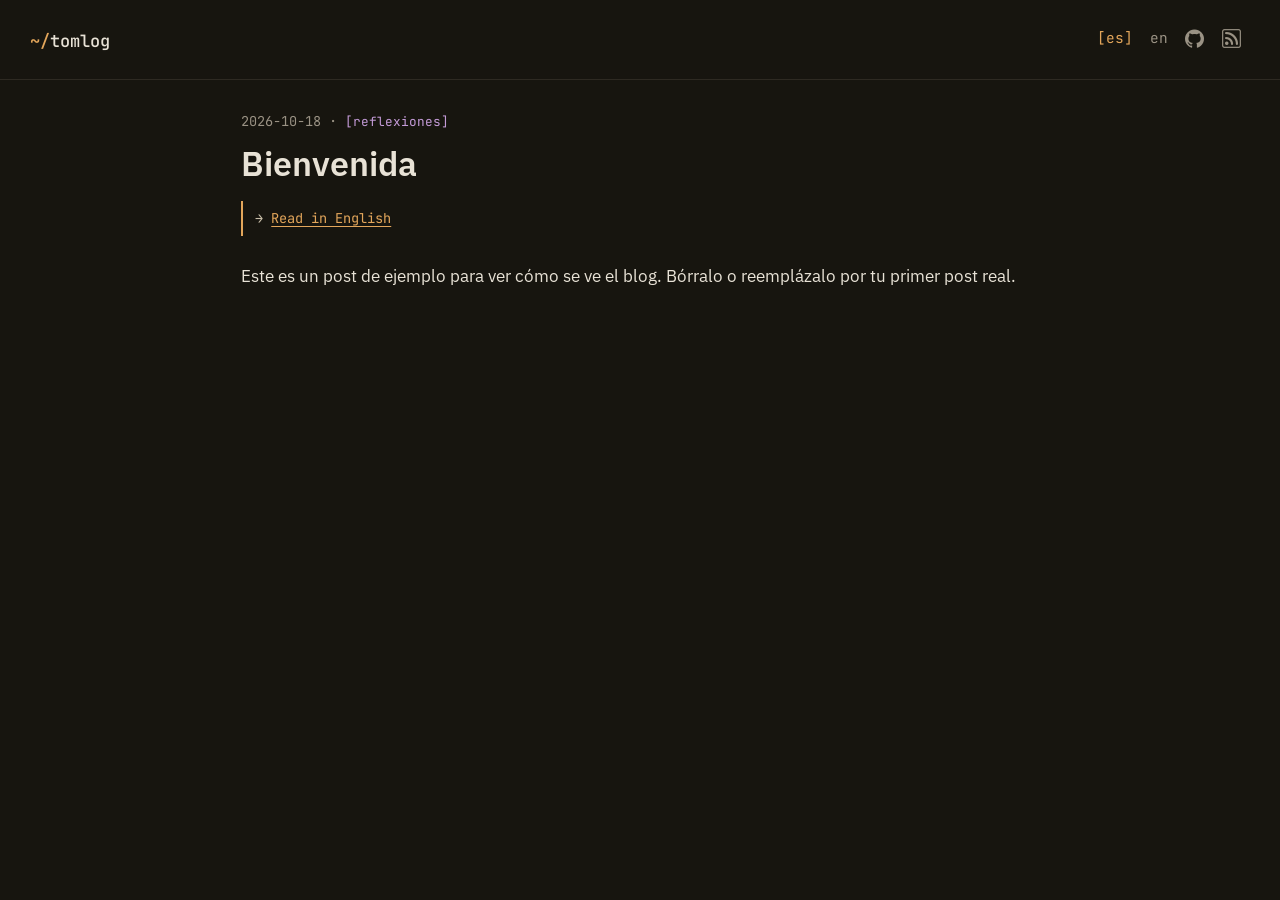
<file: posts/bienvenida/index.html>
<!DOCTYPE html>
<html xmlns="http://www.w3.org/1999/xhtml" lang="es" xml:lang="es"><head>

<meta charset="utf-8">
<meta name="generator" content="quarto-1.10.19">

<meta name="viewport" content="width=device-width, initial-scale=1.0, user-scalable=yes">

<meta name="author" content="Tomás Aguirre">
<meta name="dcterms.date" content="2026-10-18">
<meta name="description" content="Post de ejemplo: reemplázalo o bórralo cuando escribas el primero.">

<title>Bienvenida – Tomlog</title>
<style>
/* Default styles provided by pandoc.
** See https://pandoc.org/MANUAL.html#variables-for-html for config info.
*/
span.smallcaps{font-variant: small-caps;}
div.columns{display: flex; gap: 1.5em;}
div.column{flex: auto;}
@media screen {
div.columns{gap: min(4vw, 1.5em);}
div.column{overflow-x: auto;}
}
div.hanging-indent{margin-left: 1.5em; text-indent: -1.5em;}
ul.task-list{list-style: none;}
ul.task-list li input[type="checkbox"] {
  width: 0.8em;
  margin: 0 0.8em 0.2em -1em; /* quarto-specific, see https://github.com/quarto-dev/quarto-cli/issues/4556 */ 
  vertical-align: middle;
}
</style>


<script src="../../site_libs/quarto-nav/quarto-nav.js"></script>
<script src="../../site_libs/quarto-nav/headroom.min.js"></script>
<link href="../../images/avatar.svg" rel="icon" type="image/svg+xml">
<script src="../../site_libs/clipboard/clipboard.min.js"></script>
<script src="../../site_libs/quarto-html/quarto.js" type="module"></script>
<script src="../../site_libs/quarto-html/tabsets/tabsets.js" type="module"></script>
<script src="../../site_libs/quarto-html/popper.min.js"></script>
<script src="../../site_libs/quarto-html/tippy.umd.min.js"></script>
<script src="../../site_libs/quarto-html/anchor.min.js"></script>
<link href="../../site_libs/quarto-html/tippy.css" rel="stylesheet">
<link href="../../site_libs/quarto-html/quarto-syntax-highlighting-dark-bbfd22d6ed56a641047c3c8623ab1a84.css" rel="stylesheet" id="quarto-text-highlighting-styles">
<script src="../../site_libs/bootstrap/bootstrap.min.js"></script>
<link href="../../site_libs/bootstrap/bootstrap-icons.css" rel="stylesheet">
<link href="../../site_libs/bootstrap/bootstrap-24ff5228e145bf62ca7c26558c12898b.min.css" rel="stylesheet" append-hash="true" id="quarto-bootstrap" data-mode="dark">
<script id="quarto-search-options" type="application/json">{
  "language": {
    "search-no-results-text": "No se han encontrado resultados",
    "search-matching-documents-text": "documentos encontrados",
    "search-copy-link-title": "Copiar el enlace en la búsqueda",
    "search-hide-matches-text": "Ocultar resultados adicionales",
    "search-more-match-text": "resultado adicional en este documento",
    "search-more-matches-text": "resultados adicionales en este documento",
    "search-clear-button-title": "Borrar",
    "search-text-placeholder": "",
    "search-detached-cancel-button-title": "Cancelar",
    "search-submit-button-title": "Enviar",
    "search-label": "Buscar"
  }
}</script>


</head>

<body class="nav-fixed fullcontent quarto-light">

<div id="quarto-search-results"></div>
  <header id="quarto-header" class="headroom fixed-top">
    <nav class="navbar navbar-expand " data-bs-theme="dark">
      <div class="navbar-container container-fluid">
      <div class="navbar-brand-container mx-auto">
    <a class="navbar-brand" href="../../index.html">
    <span class="navbar-title">tomlog</span>
    </a>
  </div>
          <ul class="navbar-nav navbar-nav-scroll ms-auto">
  <li class="nav-item">
    <a class="nav-link" href="../../index.html"> 
<span class="menu-text">es</span></a>
  </li>  
  <li class="nav-item">
    <a class="nav-link" href="../../en/index.html"> 
<span class="menu-text">en</span></a>
  </li>  
  <li class="nav-item compact">
    <a class="nav-link" href="https://github.com/TomasAAM"> <i class="bi bi-github" role="img" aria-label="GitHub">
</i> 
<span class="menu-text"></span></a>
  </li>  
  <li class="nav-item compact">
    <a class="nav-link" href="../../index.xml"> <i class="bi bi-rss" role="img" aria-label="RSS">
</i> 
<span class="menu-text"></span></a>
  </li>  
</ul>
          <div class="quarto-navbar-tools">
</div>
      </div> <!-- /container-fluid -->
    </nav>
</header>
<!-- content -->
<div id="quarto-content" class="quarto-container page-columns page-rows-contents page-layout-article page-navbar">
<!-- sidebar -->
<!-- margin-sidebar -->
    
<!-- main -->
<main class="content" id="quarto-document-content">

<header id="title-block-header" class="quarto-title-block post-header">
<p class="post-meta"><span class="post-date">2026-10-18</span> · <span class="post-cat" data-cat="reflexiones">[reflexiones]</span></p>
<h1 class="title display-7">Bienvenida</h1>
</header>


<div class="translation-link">
<p><a href="../../en/posts/welcome/index.html">Read in English</a></p>
</div>
<p>Este es un post de ejemplo para ver cómo se ve el blog. Bórralo o reemplázalo por tu primer post real.</p>



</main> <!-- /main -->
<script id="quarto-html-after-body" type="application/javascript">
  window.document.addEventListener("DOMContentLoaded", function (event) {
    const icon = "";
    const anchorJS = new window.AnchorJS();
    anchorJS.options = {
      placement: 'right',
      icon: icon
    };
    anchorJS.add('.anchored');
    const isCodeAnnotation = (el) => {
      for (const clz of el.classList) {
        if (clz.startsWith('code-annotation-')) {                     
          return true;
        }
      }
      return false;
    }
    const onCopySuccess = function(e) {
      // button target
      const button = e.trigger;
      // don't keep focus
      button.blur();
      // flash "checked"
      button.classList.add('code-copy-button-checked');
      var currentTitle = button.getAttribute("title");
      button.setAttribute("title", "Copiado");
      let tooltip;
      if (window.bootstrap) {
        button.setAttribute("data-bs-toggle", "tooltip");
        button.setAttribute("data-bs-placement", "left");
        button.setAttribute("data-bs-title", "Copiado");
        tooltip = new bootstrap.Tooltip(button, 
          { trigger: "manual", 
            customClass: "code-copy-button-tooltip",
            offset: [0, -8]});
        tooltip.show();    
      }
      setTimeout(function() {
        if (tooltip) {
          tooltip.hide();
          button.removeAttribute("data-bs-title");
          button.removeAttribute("data-bs-toggle");
          button.removeAttribute("data-bs-placement");
        }
        button.setAttribute("title", currentTitle);
        button.classList.remove('code-copy-button-checked');
      }, 1000);
      // clear code selection
      e.clearSelection();
    }
    const getTextToCopy = function(trigger) {
      const outerScaffold = trigger.parentElement.cloneNode(true);
      const codeEl = outerScaffold.querySelector('code');
      for (const childEl of codeEl.children) {
        if (isCodeAnnotation(childEl)) {
          childEl.remove();
        }
      }
      return codeEl.innerText;
    }
    const clipboard = new window.ClipboardJS('.code-copy-button:not([data-in-quarto-modal])', {
      text: getTextToCopy
    });
    clipboard.on('success', onCopySuccess);
    if (window.document.getElementById('quarto-embedded-source-code-modal')) {
      const clipboardModal = new window.ClipboardJS('.code-copy-button[data-in-quarto-modal]', {
        text: getTextToCopy,
        container: window.document.getElementById('quarto-embedded-source-code-modal')
      });
      clipboardModal.on('success', onCopySuccess);
    }
      var localhostRegex = new RegExp(/^(?:http|https):\/\/localhost\:?[0-9]*\//);
      var mailtoRegex = new RegExp(/^mailto:/);
        var filterRegex = new RegExp("https:\/\/tomasaam\.github\.io\/tomlog");
      var isInternal = (href) => {
          return filterRegex.test(href) || localhostRegex.test(href) || mailtoRegex.test(href);
      }
      // Inspect non-navigation links and adorn them if external
     var links = window.document.querySelectorAll('a[href]:not(.nav-link):not(.navbar-brand):not(.toc-action):not(.sidebar-link):not(.sidebar-item-toggle):not(.pagination-link):not(.no-external):not([aria-hidden]):not(.dropdown-item):not(.quarto-navigation-tool):not(.about-link)');
      for (var i=0; i<links.length; i++) {
        const link = links[i];
        if (!isInternal(link.href)) {
          // undo the damage that might have been done by quarto-nav.js in the case of
          // links that we want to consider external
          if (link.dataset.originalHref !== undefined) {
            link.href = link.dataset.originalHref;
          }
        }
      }
    function tippyHover(el, contentFn, onTriggerFn, onUntriggerFn) {
      const config = {
        allowHTML: true,
        maxWidth: 500,
        delay: 100,
        arrow: false,
        appendTo: function(el) {
            return el.parentElement;
        },
        interactive: true,
        interactiveBorder: 10,
        theme: 'quarto',
        placement: 'bottom-start',
      };
      if (contentFn) {
        config.content = contentFn;
      }
      if (onTriggerFn) {
        config.onTrigger = onTriggerFn;
      }
      if (onUntriggerFn) {
        config.onUntrigger = onUntriggerFn;
      }
      window.tippy(el, config); 
    }
    const noterefs = window.document.querySelectorAll('a[role="doc-noteref"]');
    for (var i=0; i<noterefs.length; i++) {
      const ref = noterefs[i];
      tippyHover(ref, function() {
        // use id or data attribute instead here
        let href = ref.getAttribute('data-footnote-href') || ref.getAttribute('href');
        try { href = new URL(href).hash; } catch {}
        const id = href.replace(/^#\/?/, "");
        const note = window.document.getElementById(id);
        if (note) {
          return note.innerHTML;
        } else {
          return "";
        }
      });
    }
    const xrefs = window.document.querySelectorAll('a.quarto-xref');
    const processXRef = (id, note) => {
      // Strip column container classes
      const stripColumnClz = (el) => {
        el.classList.remove("page-full", "page-columns");
        if (el.children) {
          for (const child of el.children) {
            stripColumnClz(child);
          }
        }
      }
      stripColumnClz(note)
      if (id === null || id.startsWith('sec-')) {
        // Special case sections, only their first couple elements
        const container = document.createElement("div");
        if (note.children && note.children.length > 2) {
          container.appendChild(note.children[0].cloneNode(true));
          for (let i = 1; i < note.children.length; i++) {
            const child = note.children[i];
            if (child.tagName === "P" && child.innerText === "") {
              continue;
            } else {
              container.appendChild(child.cloneNode(true));
              break;
            }
          }
          if (window.Quarto?.typesetMath) {
            window.Quarto.typesetMath(container);
          }
          return container.innerHTML
        } else {
          if (window.Quarto?.typesetMath) {
            window.Quarto.typesetMath(note);
          }
          return note.innerHTML;
        }
      } else {
        // Remove any anchor links if they are present
        const anchorLink = note.querySelector('a.anchorjs-link');
        if (anchorLink) {
          anchorLink.remove();
        }
        if (window.Quarto?.typesetMath) {
          window.Quarto.typesetMath(note);
        }
        if (note.classList.contains("callout")) {
          return note.outerHTML;
        } else {
          return note.innerHTML;
        }
      }
    }
    for (var i=0; i<xrefs.length; i++) {
      const xref = xrefs[i];
      tippyHover(xref, undefined, function(instance) {
        instance.disable();
        let url = xref.getAttribute('href');
        let hash = undefined; 
        if (url.startsWith('#')) {
          hash = url;
        } else {
          try { hash = new URL(url).hash; } catch {}
        }
        if (hash) {
          const id = hash.replace(/^#\/?/, "");
          const note = window.document.getElementById(id);
          if (note !== null) {
            try {
              const html = processXRef(id, note.cloneNode(true));
              instance.setContent(html);
            } finally {
              instance.enable();
              instance.show();
            }
          } else {
            // See if we can fetch this
            fetch(url.split('#')[0])
            .then(res => res.text())
            .then(html => {
              const parser = new DOMParser();
              const htmlDoc = parser.parseFromString(html, "text/html");
              const note = htmlDoc.getElementById(id);
              if (note !== null) {
                const html = processXRef(id, note);
                instance.setContent(html);
              } 
            }).finally(() => {
              instance.enable();
              instance.show();
            });
          }
        } else {
          // See if we can fetch a full url (with no hash to target)
          // This is a special case and we should probably do some content thinning / targeting
          fetch(url)
          .then(res => res.text())
          .then(html => {
            const parser = new DOMParser();
            const htmlDoc = parser.parseFromString(html, "text/html");
            const note = htmlDoc.querySelector('main.content');
            if (note !== null) {
              // This should only happen for chapter cross references
              // (since there is no id in the URL)
              // remove the first header
              if (note.children.length > 0 && note.children[0].tagName === "HEADER") {
                note.children[0].remove();
              }
              const html = processXRef(null, note);
              instance.setContent(html);
            } 
          }).finally(() => {
            instance.enable();
            instance.show();
          });
        }
      }, function(instance) {
      });
    }
        let selectedAnnoteEl;
        const selectorForAnnotation = ( cell, annotation) => {
          let cellAttr = 'data-code-cell="' + cell + '"';
          let lineAttr = 'data-code-annotation="' +  annotation + '"';
          const selector = 'span[' + cellAttr + '][' + lineAttr + ']';
          return selector;
        }
        const selectCodeLines = (annoteEl) => {
          const doc = window.document;
          const targetCell = annoteEl.getAttribute("data-target-cell");
          const targetAnnotation = annoteEl.getAttribute("data-target-annotation");
          const annoteSpan = window.document.querySelector(selectorForAnnotation(targetCell, targetAnnotation));
          const lines = annoteSpan.getAttribute("data-code-lines").split(",");
          const lineIds = lines.map((line) => {
            return targetCell + "-" + line;
          })
          let top = null;
          let height = null;
          let parent = null;
          if (lineIds.length > 0) {
              //compute the position of the single el (top and bottom and make a div)
              const el = window.document.getElementById(lineIds[0]);
              top = el.offsetTop;
              height = el.offsetHeight;
              parent = el.parentElement.parentElement;
            if (lineIds.length > 1) {
              const lastEl = window.document.getElementById(lineIds[lineIds.length - 1]);
              const bottom = lastEl.offsetTop + lastEl.offsetHeight;
              height = bottom - top;
            }
            if (top !== null && height !== null && parent !== null) {
              // cook up a div (if necessary) and position it 
              let div = window.document.getElementById("code-annotation-line-highlight");
              if (div === null) {
                div = window.document.createElement("div");
                div.setAttribute("id", "code-annotation-line-highlight");
                div.style.position = 'absolute';
                parent.appendChild(div);
              }
              div.style.top = top - 2 + "px";
              div.style.height = height + 4 + "px";
              div.style.left = 0;
              let gutterDiv = window.document.getElementById("code-annotation-line-highlight-gutter");
              if (gutterDiv === null) {
                gutterDiv = window.document.createElement("div");
                gutterDiv.setAttribute("id", "code-annotation-line-highlight-gutter");
                gutterDiv.style.position = 'absolute';
                const codeCell = window.document.getElementById(targetCell);
                const gutter = codeCell.querySelector('.code-annotation-gutter');
                gutter.appendChild(gutterDiv);
              }
              gutterDiv.style.top = top - 2 + "px";
              gutterDiv.style.height = height + 4 + "px";
            }
            selectedAnnoteEl = annoteEl;
          }
        };
        const unselectCodeLines = () => {
          const elementsIds = ["code-annotation-line-highlight", "code-annotation-line-highlight-gutter"];
          elementsIds.forEach((elId) => {
            const div = window.document.getElementById(elId);
            if (div) {
              div.remove();
            }
          });
          selectedAnnoteEl = undefined;
        };
          // Handle positioning of the toggle
      window.addEventListener(
        "resize",
        throttle(() => {
          elRect = undefined;
          if (selectedAnnoteEl) {
            selectCodeLines(selectedAnnoteEl);
          }
        }, 10)
      );
      function throttle(fn, ms) {
      let throttle = false;
      let timer;
        return (...args) => {
          if(!throttle) { // first call gets through
              fn.apply(this, args);
              throttle = true;
          } else { // all the others get throttled
              if(timer) clearTimeout(timer); // cancel #2
              timer = setTimeout(() => {
                fn.apply(this, args);
                timer = throttle = false;
              }, ms);
          }
        };
      }
        // Attach click handler to the DT
        const annoteDls = window.document.querySelectorAll('dt[data-target-cell]');
        for (const annoteDlNode of annoteDls) {
          annoteDlNode.addEventListener('click', (event) => {
            const clickedEl = event.target;
            if (clickedEl !== selectedAnnoteEl) {
              unselectCodeLines();
              const activeEl = window.document.querySelector('dt[data-target-cell].code-annotation-active');
              if (activeEl) {
                activeEl.classList.remove('code-annotation-active');
              }
              selectCodeLines(clickedEl);
              clickedEl.classList.add('code-annotation-active');
            } else {
              // Unselect the line
              unselectCodeLines();
              clickedEl.classList.remove('code-annotation-active');
            }
          });
        }
    const findCites = (el) => {
      const parentEl = el.parentElement;
      if (parentEl) {
        const cites = parentEl.dataset.cites;
        if (cites) {
          return {
            el,
            cites: cites.split(' ')
          };
        } else {
          return findCites(el.parentElement)
        }
      } else {
        return undefined;
      }
    };
    var bibliorefs = window.document.querySelectorAll('a[role="doc-biblioref"]');
    for (var i=0; i<bibliorefs.length; i++) {
      const ref = bibliorefs[i];
      const citeInfo = findCites(ref);
      if (citeInfo) {
        tippyHover(citeInfo.el, function() {
          var popup = window.document.createElement('div');
          citeInfo.cites.forEach(function(cite) {
            var citeDiv = window.document.createElement('div');
            citeDiv.classList.add('hanging-indent');
            citeDiv.classList.add('csl-entry');
            var biblioDiv = window.document.getElementById('ref-' + cite);
            if (biblioDiv) {
              citeDiv.innerHTML = biblioDiv.innerHTML;
            }
            popup.appendChild(citeDiv);
          });
          return popup.innerHTML;
        });
      }
    }
  });
  </script>
</div> <!-- /content -->




</body></html>
</file>
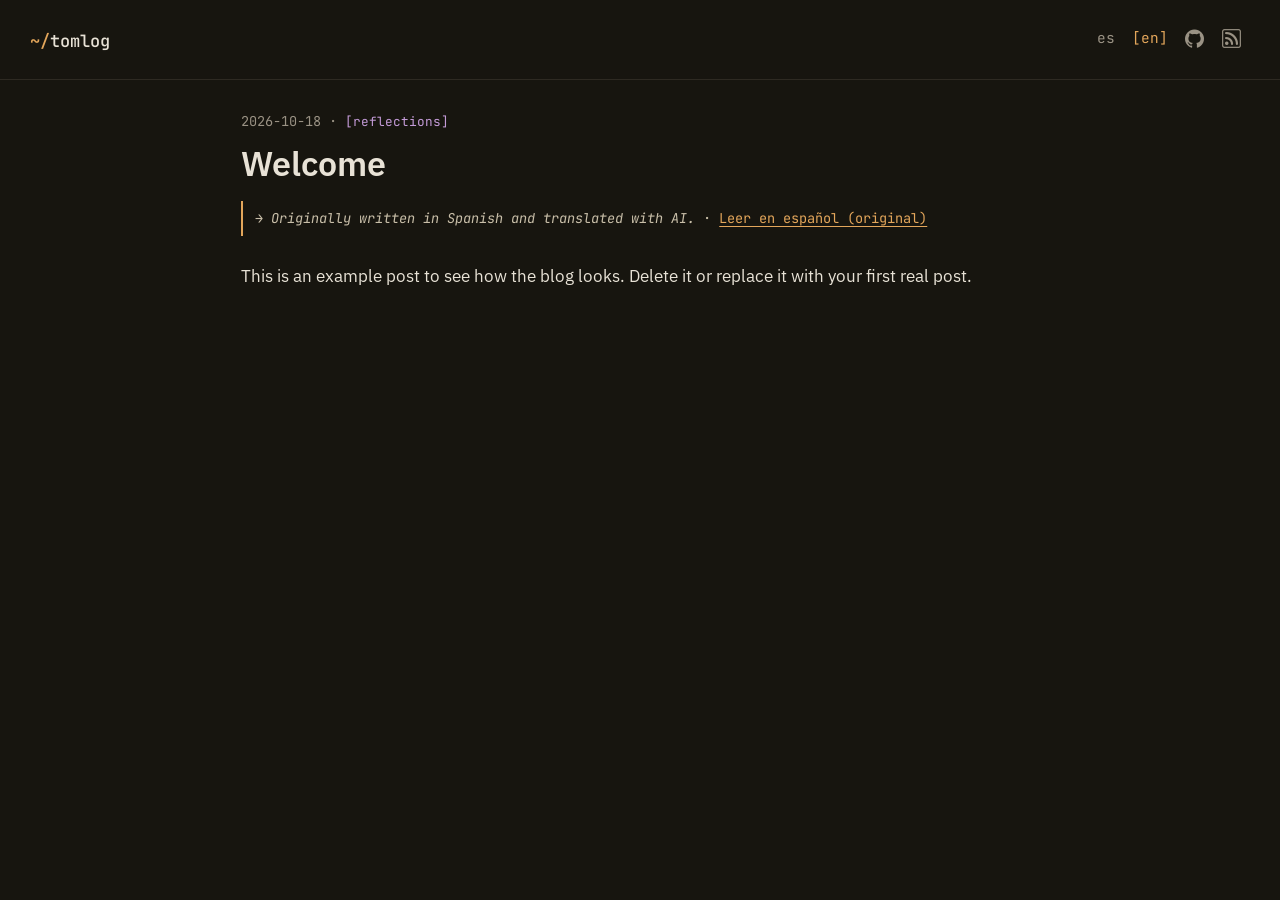
<file: en/posts/welcome/index.html>
<!DOCTYPE html>
<html xmlns="http://www.w3.org/1999/xhtml" lang="en" xml:lang="en"><head>

<meta charset="utf-8">
<meta name="generator" content="quarto-1.10.19">

<meta name="viewport" content="width=device-width, initial-scale=1.0, user-scalable=yes">

<meta name="author" content="Tomás Aguirre">
<meta name="dcterms.date" content="2026-10-18">
<meta name="description" content="Example post: replace or delete it once you write your first one.">

<title>Welcome – Tomlog</title>
<style>
/* Default styles provided by pandoc.
** See https://pandoc.org/MANUAL.html#variables-for-html for config info.
*/
span.smallcaps{font-variant: small-caps;}
div.columns{display: flex; gap: 1.5em;}
div.column{flex: auto;}
@media screen {
div.columns{gap: min(4vw, 1.5em);}
div.column{overflow-x: auto;}
}
div.hanging-indent{margin-left: 1.5em; text-indent: -1.5em;}
ul.task-list{list-style: none;}
ul.task-list li input[type="checkbox"] {
  width: 0.8em;
  margin: 0 0.8em 0.2em -1em; /* quarto-specific, see https://github.com/quarto-dev/quarto-cli/issues/4556 */ 
  vertical-align: middle;
}
</style>


<script src="../../../site_libs/quarto-nav/quarto-nav.js"></script>
<script src="../../../site_libs/quarto-nav/headroom.min.js"></script>
<link href="../../../images/avatar.svg" rel="icon" type="image/svg+xml">
<script src="../../../site_libs/clipboard/clipboard.min.js"></script>
<script src="../../../site_libs/quarto-html/quarto.js" type="module"></script>
<script src="../../../site_libs/quarto-html/tabsets/tabsets.js" type="module"></script>
<script src="../../../site_libs/quarto-html/popper.min.js"></script>
<script src="../../../site_libs/quarto-html/tippy.umd.min.js"></script>
<script src="../../../site_libs/quarto-html/anchor.min.js"></script>
<link href="../../../site_libs/quarto-html/tippy.css" rel="stylesheet">
<link href="../../../site_libs/quarto-html/quarto-syntax-highlighting-dark-bbfd22d6ed56a641047c3c8623ab1a84.css" rel="stylesheet" id="quarto-text-highlighting-styles">
<script src="../../../site_libs/bootstrap/bootstrap.min.js"></script>
<link href="../../../site_libs/bootstrap/bootstrap-icons.css" rel="stylesheet">
<link href="../../../site_libs/bootstrap/bootstrap-24ff5228e145bf62ca7c26558c12898b.min.css" rel="stylesheet" append-hash="true" id="quarto-bootstrap" data-mode="dark">
<script id="quarto-search-options" type="application/json">{
  "language": {
    "search-no-results-text": "No results",
    "search-matching-documents-text": "matching documents",
    "search-copy-link-title": "Copy link to search",
    "search-hide-matches-text": "Hide additional matches",
    "search-more-match-text": "more match in this document",
    "search-more-matches-text": "more matches in this document",
    "search-clear-button-title": "Clear",
    "search-text-placeholder": "",
    "search-detached-cancel-button-title": "Cancel",
    "search-submit-button-title": "Submit",
    "search-label": "Search"
  }
}</script>


</head>

<body class="nav-fixed fullcontent quarto-light">

<div id="quarto-search-results"></div>
  <header id="quarto-header" class="headroom fixed-top">
    <nav class="navbar navbar-expand " data-bs-theme="dark">
      <div class="navbar-container container-fluid">
      <div class="navbar-brand-container mx-auto">
    <a class="navbar-brand" href="../../../index.html">
    <span class="navbar-title">tomlog</span>
    </a>
  </div>
          <ul class="navbar-nav navbar-nav-scroll ms-auto">
  <li class="nav-item">
    <a class="nav-link" href="../../../index.html"> 
<span class="menu-text">es</span></a>
  </li>  
  <li class="nav-item">
    <a class="nav-link" href="../../../en/index.html"> 
<span class="menu-text">en</span></a>
  </li>  
  <li class="nav-item compact">
    <a class="nav-link" href="https://github.com/TomasAAM"> <i class="bi bi-github" role="img" aria-label="GitHub">
</i> 
<span class="menu-text"></span></a>
  </li>  
  <li class="nav-item compact">
    <a class="nav-link" href="../../../index.xml"> <i class="bi bi-rss" role="img" aria-label="RSS">
</i> 
<span class="menu-text"></span></a>
  </li>  
</ul>
          <div class="quarto-navbar-tools">
</div>
      </div> <!-- /container-fluid -->
    </nav>
</header>
<!-- content -->
<div id="quarto-content" class="quarto-container page-columns page-rows-contents page-layout-article page-navbar">
<!-- sidebar -->
<!-- margin-sidebar -->
    
<!-- main -->
<main class="content" id="quarto-document-content">

<header id="title-block-header" class="quarto-title-block post-header">
<p class="post-meta"><span class="post-date">2026-10-18</span> · <span class="post-cat" data-cat="reflections">[reflections]</span></p>
<h1 class="title display-7">Welcome</h1>
</header>


<div class="translation-link">
<p><em>Originally written in Spanish and translated with AI.</em> · <a href="../../../posts/bienvenida/index.html">Leer en español (original)</a></p>
</div>
<p>This is an example post to see how the blog looks. Delete it or replace it with your first real post.</p>



</main> <!-- /main -->
<script id="quarto-html-after-body" type="application/javascript">
  window.document.addEventListener("DOMContentLoaded", function (event) {
    const icon = "";
    const anchorJS = new window.AnchorJS();
    anchorJS.options = {
      placement: 'right',
      icon: icon
    };
    anchorJS.add('.anchored');
    const isCodeAnnotation = (el) => {
      for (const clz of el.classList) {
        if (clz.startsWith('code-annotation-')) {                     
          return true;
        }
      }
      return false;
    }
    const onCopySuccess = function(e) {
      // button target
      const button = e.trigger;
      // don't keep focus
      button.blur();
      // flash "checked"
      button.classList.add('code-copy-button-checked');
      var currentTitle = button.getAttribute("title");
      button.setAttribute("title", "Copied!");
      let tooltip;
      if (window.bootstrap) {
        button.setAttribute("data-bs-toggle", "tooltip");
        button.setAttribute("data-bs-placement", "left");
        button.setAttribute("data-bs-title", "Copied!");
        tooltip = new bootstrap.Tooltip(button, 
          { trigger: "manual", 
            customClass: "code-copy-button-tooltip",
            offset: [0, -8]});
        tooltip.show();    
      }
      setTimeout(function() {
        if (tooltip) {
          tooltip.hide();
          button.removeAttribute("data-bs-title");
          button.removeAttribute("data-bs-toggle");
          button.removeAttribute("data-bs-placement");
        }
        button.setAttribute("title", currentTitle);
        button.classList.remove('code-copy-button-checked');
      }, 1000);
      // clear code selection
      e.clearSelection();
    }
    const getTextToCopy = function(trigger) {
      const outerScaffold = trigger.parentElement.cloneNode(true);
      const codeEl = outerScaffold.querySelector('code');
      for (const childEl of codeEl.children) {
        if (isCodeAnnotation(childEl)) {
          childEl.remove();
        }
      }
      return codeEl.innerText;
    }
    const clipboard = new window.ClipboardJS('.code-copy-button:not([data-in-quarto-modal])', {
      text: getTextToCopy
    });
    clipboard.on('success', onCopySuccess);
    if (window.document.getElementById('quarto-embedded-source-code-modal')) {
      const clipboardModal = new window.ClipboardJS('.code-copy-button[data-in-quarto-modal]', {
        text: getTextToCopy,
        container: window.document.getElementById('quarto-embedded-source-code-modal')
      });
      clipboardModal.on('success', onCopySuccess);
    }
      var localhostRegex = new RegExp(/^(?:http|https):\/\/localhost\:?[0-9]*\//);
      var mailtoRegex = new RegExp(/^mailto:/);
        var filterRegex = new RegExp("https:\/\/tomasaam\.github\.io\/tomlog");
      var isInternal = (href) => {
          return filterRegex.test(href) || localhostRegex.test(href) || mailtoRegex.test(href);
      }
      // Inspect non-navigation links and adorn them if external
     var links = window.document.querySelectorAll('a[href]:not(.nav-link):not(.navbar-brand):not(.toc-action):not(.sidebar-link):not(.sidebar-item-toggle):not(.pagination-link):not(.no-external):not([aria-hidden]):not(.dropdown-item):not(.quarto-navigation-tool):not(.about-link)');
      for (var i=0; i<links.length; i++) {
        const link = links[i];
        if (!isInternal(link.href)) {
          // undo the damage that might have been done by quarto-nav.js in the case of
          // links that we want to consider external
          if (link.dataset.originalHref !== undefined) {
            link.href = link.dataset.originalHref;
          }
        }
      }
    function tippyHover(el, contentFn, onTriggerFn, onUntriggerFn) {
      const config = {
        allowHTML: true,
        maxWidth: 500,
        delay: 100,
        arrow: false,
        appendTo: function(el) {
            return el.parentElement;
        },
        interactive: true,
        interactiveBorder: 10,
        theme: 'quarto',
        placement: 'bottom-start',
      };
      if (contentFn) {
        config.content = contentFn;
      }
      if (onTriggerFn) {
        config.onTrigger = onTriggerFn;
      }
      if (onUntriggerFn) {
        config.onUntrigger = onUntriggerFn;
      }
      window.tippy(el, config); 
    }
    const noterefs = window.document.querySelectorAll('a[role="doc-noteref"]');
    for (var i=0; i<noterefs.length; i++) {
      const ref = noterefs[i];
      tippyHover(ref, function() {
        // use id or data attribute instead here
        let href = ref.getAttribute('data-footnote-href') || ref.getAttribute('href');
        try { href = new URL(href).hash; } catch {}
        const id = href.replace(/^#\/?/, "");
        const note = window.document.getElementById(id);
        if (note) {
          return note.innerHTML;
        } else {
          return "";
        }
      });
    }
    const xrefs = window.document.querySelectorAll('a.quarto-xref');
    const processXRef = (id, note) => {
      // Strip column container classes
      const stripColumnClz = (el) => {
        el.classList.remove("page-full", "page-columns");
        if (el.children) {
          for (const child of el.children) {
            stripColumnClz(child);
          }
        }
      }
      stripColumnClz(note)
      if (id === null || id.startsWith('sec-')) {
        // Special case sections, only their first couple elements
        const container = document.createElement("div");
        if (note.children && note.children.length > 2) {
          container.appendChild(note.children[0].cloneNode(true));
          for (let i = 1; i < note.children.length; i++) {
            const child = note.children[i];
            if (child.tagName === "P" && child.innerText === "") {
              continue;
            } else {
              container.appendChild(child.cloneNode(true));
              break;
            }
          }
          if (window.Quarto?.typesetMath) {
            window.Quarto.typesetMath(container);
          }
          return container.innerHTML
        } else {
          if (window.Quarto?.typesetMath) {
            window.Quarto.typesetMath(note);
          }
          return note.innerHTML;
        }
      } else {
        // Remove any anchor links if they are present
        const anchorLink = note.querySelector('a.anchorjs-link');
        if (anchorLink) {
          anchorLink.remove();
        }
        if (window.Quarto?.typesetMath) {
          window.Quarto.typesetMath(note);
        }
        if (note.classList.contains("callout")) {
          return note.outerHTML;
        } else {
          return note.innerHTML;
        }
      }
    }
    for (var i=0; i<xrefs.length; i++) {
      const xref = xrefs[i];
      tippyHover(xref, undefined, function(instance) {
        instance.disable();
        let url = xref.getAttribute('href');
        let hash = undefined; 
        if (url.startsWith('#')) {
          hash = url;
        } else {
          try { hash = new URL(url).hash; } catch {}
        }
        if (hash) {
          const id = hash.replace(/^#\/?/, "");
          const note = window.document.getElementById(id);
          if (note !== null) {
            try {
              const html = processXRef(id, note.cloneNode(true));
              instance.setContent(html);
            } finally {
              instance.enable();
              instance.show();
            }
          } else {
            // See if we can fetch this
            fetch(url.split('#')[0])
            .then(res => res.text())
            .then(html => {
              const parser = new DOMParser();
              const htmlDoc = parser.parseFromString(html, "text/html");
              const note = htmlDoc.getElementById(id);
              if (note !== null) {
                const html = processXRef(id, note);
                instance.setContent(html);
              } 
            }).finally(() => {
              instance.enable();
              instance.show();
            });
          }
        } else {
          // See if we can fetch a full url (with no hash to target)
          // This is a special case and we should probably do some content thinning / targeting
          fetch(url)
          .then(res => res.text())
          .then(html => {
            const parser = new DOMParser();
            const htmlDoc = parser.parseFromString(html, "text/html");
            const note = htmlDoc.querySelector('main.content');
            if (note !== null) {
              // This should only happen for chapter cross references
              // (since there is no id in the URL)
              // remove the first header
              if (note.children.length > 0 && note.children[0].tagName === "HEADER") {
                note.children[0].remove();
              }
              const html = processXRef(null, note);
              instance.setContent(html);
            } 
          }).finally(() => {
            instance.enable();
            instance.show();
          });
        }
      }, function(instance) {
      });
    }
        let selectedAnnoteEl;
        const selectorForAnnotation = ( cell, annotation) => {
          let cellAttr = 'data-code-cell="' + cell + '"';
          let lineAttr = 'data-code-annotation="' +  annotation + '"';
          const selector = 'span[' + cellAttr + '][' + lineAttr + ']';
          return selector;
        }
        const selectCodeLines = (annoteEl) => {
          const doc = window.document;
          const targetCell = annoteEl.getAttribute("data-target-cell");
          const targetAnnotation = annoteEl.getAttribute("data-target-annotation");
          const annoteSpan = window.document.querySelector(selectorForAnnotation(targetCell, targetAnnotation));
          const lines = annoteSpan.getAttribute("data-code-lines").split(",");
          const lineIds = lines.map((line) => {
            return targetCell + "-" + line;
          })
          let top = null;
          let height = null;
          let parent = null;
          if (lineIds.length > 0) {
              //compute the position of the single el (top and bottom and make a div)
              const el = window.document.getElementById(lineIds[0]);
              top = el.offsetTop;
              height = el.offsetHeight;
              parent = el.parentElement.parentElement;
            if (lineIds.length > 1) {
              const lastEl = window.document.getElementById(lineIds[lineIds.length - 1]);
              const bottom = lastEl.offsetTop + lastEl.offsetHeight;
              height = bottom - top;
            }
            if (top !== null && height !== null && parent !== null) {
              // cook up a div (if necessary) and position it 
              let div = window.document.getElementById("code-annotation-line-highlight");
              if (div === null) {
                div = window.document.createElement("div");
                div.setAttribute("id", "code-annotation-line-highlight");
                div.style.position = 'absolute';
                parent.appendChild(div);
              }
              div.style.top = top - 2 + "px";
              div.style.height = height + 4 + "px";
              div.style.left = 0;
              let gutterDiv = window.document.getElementById("code-annotation-line-highlight-gutter");
              if (gutterDiv === null) {
                gutterDiv = window.document.createElement("div");
                gutterDiv.setAttribute("id", "code-annotation-line-highlight-gutter");
                gutterDiv.style.position = 'absolute';
                const codeCell = window.document.getElementById(targetCell);
                const gutter = codeCell.querySelector('.code-annotation-gutter');
                gutter.appendChild(gutterDiv);
              }
              gutterDiv.style.top = top - 2 + "px";
              gutterDiv.style.height = height + 4 + "px";
            }
            selectedAnnoteEl = annoteEl;
          }
        };
        const unselectCodeLines = () => {
          const elementsIds = ["code-annotation-line-highlight", "code-annotation-line-highlight-gutter"];
          elementsIds.forEach((elId) => {
            const div = window.document.getElementById(elId);
            if (div) {
              div.remove();
            }
          });
          selectedAnnoteEl = undefined;
        };
          // Handle positioning of the toggle
      window.addEventListener(
        "resize",
        throttle(() => {
          elRect = undefined;
          if (selectedAnnoteEl) {
            selectCodeLines(selectedAnnoteEl);
          }
        }, 10)
      );
      function throttle(fn, ms) {
      let throttle = false;
      let timer;
        return (...args) => {
          if(!throttle) { // first call gets through
              fn.apply(this, args);
              throttle = true;
          } else { // all the others get throttled
              if(timer) clearTimeout(timer); // cancel #2
              timer = setTimeout(() => {
                fn.apply(this, args);
                timer = throttle = false;
              }, ms);
          }
        };
      }
        // Attach click handler to the DT
        const annoteDls = window.document.querySelectorAll('dt[data-target-cell]');
        for (const annoteDlNode of annoteDls) {
          annoteDlNode.addEventListener('click', (event) => {
            const clickedEl = event.target;
            if (clickedEl !== selectedAnnoteEl) {
              unselectCodeLines();
              const activeEl = window.document.querySelector('dt[data-target-cell].code-annotation-active');
              if (activeEl) {
                activeEl.classList.remove('code-annotation-active');
              }
              selectCodeLines(clickedEl);
              clickedEl.classList.add('code-annotation-active');
            } else {
              // Unselect the line
              unselectCodeLines();
              clickedEl.classList.remove('code-annotation-active');
            }
          });
        }
    const findCites = (el) => {
      const parentEl = el.parentElement;
      if (parentEl) {
        const cites = parentEl.dataset.cites;
        if (cites) {
          return {
            el,
            cites: cites.split(' ')
          };
        } else {
          return findCites(el.parentElement)
        }
      } else {
        return undefined;
      }
    };
    var bibliorefs = window.document.querySelectorAll('a[role="doc-biblioref"]');
    for (var i=0; i<bibliorefs.length; i++) {
      const ref = bibliorefs[i];
      const citeInfo = findCites(ref);
      if (citeInfo) {
        tippyHover(citeInfo.el, function() {
          var popup = window.document.createElement('div');
          citeInfo.cites.forEach(function(cite) {
            var citeDiv = window.document.createElement('div');
            citeDiv.classList.add('hanging-indent');
            citeDiv.classList.add('csl-entry');
            var biblioDiv = window.document.getElementById('ref-' + cite);
            if (biblioDiv) {
              citeDiv.innerHTML = biblioDiv.innerHTML;
            }
            popup.appendChild(citeDiv);
          });
          return popup.innerHTML;
        });
      }
    }
  });
  </script>
</div> <!-- /content -->




</body></html>
</file>
<file: site_libs/quarto-html/tippy.css>
.tippy-box[data-animation=fade][data-state=hidden]{opacity:0}[data-tippy-root]{max-width:calc(100vw - 10px)}.tippy-box{position:relative;background-color:#333;color:#fff;border-radius:4px;font-size:14px;line-height:1.4;white-space:normal;outline:0;transition-property:transform,visibility,opacity}.tippy-box[data-placement^=top]>.tippy-arrow{bottom:0}.tippy-box[data-placement^=top]>.tippy-arrow:before{bottom:-7px;left:0;border-width:8px 8px 0;border-top-color:initial;transform-origin:center top}.tippy-box[data-placement^=bottom]>.tippy-arrow{top:0}.tippy-box[data-placement^=bottom]>.tippy-arrow:before{top:-7px;left:0;border-width:0 8px 8px;border-bottom-color:initial;transform-origin:center bottom}.tippy-box[data-placement^=left]>.tippy-arrow{right:0}.tippy-box[data-placement^=left]>.tippy-arrow:before{border-width:8px 0 8px 8px;border-left-color:initial;right:-7px;transform-origin:center left}.tippy-box[data-placement^=right]>.tippy-arrow{left:0}.tippy-box[data-placement^=right]>.tippy-arrow:before{left:-7px;border-width:8px 8px 8px 0;border-right-color:initial;transform-origin:center right}.tippy-box[data-inertia][data-state=visible]{transition-timing-function:cubic-bezier(.54,1.5,.38,1.11)}.tippy-arrow{width:16px;height:16px;color:#333}.tippy-arrow:before{content:"";position:absolute;border-color:transparent;border-style:solid}.tippy-content{position:relative;padding:5px 9px;z-index:1}
</file>
<file: site_libs/quarto-html/quarto-syntax-highlighting-dark-bbfd22d6ed56a641047c3c8623ab1a84.css>
/* quarto syntax highlight colors */
:root {
  --quarto-hl-al-color: #ffcfaf;
  --quarto-hl-an-color: #7f9f7f;
  --quarto-hl-at-color: inherit;
  --quarto-hl-bn-color: #dca3a3;
  --quarto-hl-bu-color: inherit;
  --quarto-hl-ch-color: #dca3a3;
  --quarto-hl-co-color: #7f9f7f;
  --quarto-hl-cv-color: #7f9f7f;
  --quarto-hl-cn-color: #dca3a3;
  --quarto-hl-cf-color: #f0dfaf;
  --quarto-hl-dt-color: #dfdfbf;
  --quarto-hl-dv-color: #dcdccc;
  --quarto-hl-do-color: #7f9f7f;
  --quarto-hl-er-color: #c3bf9f;
  --quarto-hl-ex-color: inherit;
  --quarto-hl-fl-color: #c0bed1;
  --quarto-hl-fu-color: #efef8f;
  --quarto-hl-im-color: inherit;
  --quarto-hl-in-color: #7f9f7f;
  --quarto-hl-kw-color: #f0dfaf;
  --quarto-hl-op-color: #f0efd0;
  --quarto-hl-ot-color: #efef8f;
  --quarto-hl-pp-color: #ffcfaf;
  --quarto-hl-sc-color: #dca3a3;
  --quarto-hl-ss-color: #cc9393;
  --quarto-hl-st-color: #cc9393;
  --quarto-hl-va-color: inherit;
  --quarto-hl-vs-color: #cc9393;
  --quarto-hl-wa-color: #7f9f7f;
}

/* other quarto variables */
:root {
  --quarto-font-monospace: "JetBrains Mono", ui-monospace, "Cascadia Mono", monospace;
}

/* syntax highlight based on Pandoc's rules */
/* Alert */
code span.al {
  color: #ffcfaf;
  font-style: inherit;
}

/* Annotation */
code span.an {
  color: #7f9f7f;
  font-weight: bold;
  font-style: inherit;
}

/* Attribute */
code span.at {
  font-style: inherit;
}

/* BaseN */
code span.bn {
  color: #dca3a3;
  font-style: inherit;
}

/* BuiltIn */
code span.bu {
  font-style: inherit;
}

/* ControlFlow */
code span.cf {
  color: #f0dfaf;
  font-style: inherit;
}

/* Char */
code span.ch {
  color: #dca3a3;
  font-style: inherit;
}

/* Constant */
code span.cn {
  color: #dca3a3;
  font-weight: bold;
  font-style: inherit;
}

/* Comment */
code span.co {
  color: #7f9f7f;
  font-style: inherit;
}

/* CommentVar */
code span.cv {
  color: #7f9f7f;
  font-weight: bold;
  font-style: inherit;
}

/* Documentation */
code span.do {
  color: #7f9f7f;
  font-style: inherit;
}

/* DataType */
code span.dt {
  color: #dfdfbf;
  font-style: inherit;
}

/* DecVal */
code span.dv {
  color: #dcdccc;
  font-style: inherit;
}

/* Error */
code span.er {
  color: #c3bf9f;
  font-style: inherit;
}

/* Extension */
code span.ex {
  font-style: inherit;
}

/* Float */
code span.fl {
  color: #c0bed1;
  font-style: inherit;
}

/* Function */
code span.fu {
  color: #efef8f;
  font-style: inherit;
}

/* Import */
code span.im {
  font-style: inherit;
}

/* Information */
code span.in {
  color: #7f9f7f;
  font-weight: bold;
  font-style: inherit;
}

/* Keyword */
code span.kw {
  color: #f0dfaf;
  font-style: inherit;
}

/* Operator */
code span.op {
  color: #f0efd0;
  font-style: inherit;
}

/* Other */
code span.ot {
  color: #efef8f;
  font-style: inherit;
}

/* Preprocessor */
code span.pp {
  color: #ffcfaf;
  font-weight: bold;
  font-style: inherit;
}

/* SpecialChar */
code span.sc {
  color: #dca3a3;
  font-style: inherit;
}

/* SpecialString */
code span.ss {
  color: #cc9393;
  font-style: inherit;
}

/* String */
code span.st {
  color: #cc9393;
  font-style: inherit;
}

/* Variable */
code span.va {
  font-style: inherit;
}

/* VerbatimString */
code span.vs {
  color: #cc9393;
  font-style: inherit;
}

/* Warning */
code span.wa {
  color: #7f9f7f;
  font-weight: bold;
  font-style: inherit;
}

.prevent-inlining {
  content: "</";
}

/*# sourceMappingURL=7fb7a87cff0cd90e2e1d49cfdaf8dddf.css.map */
</file>
